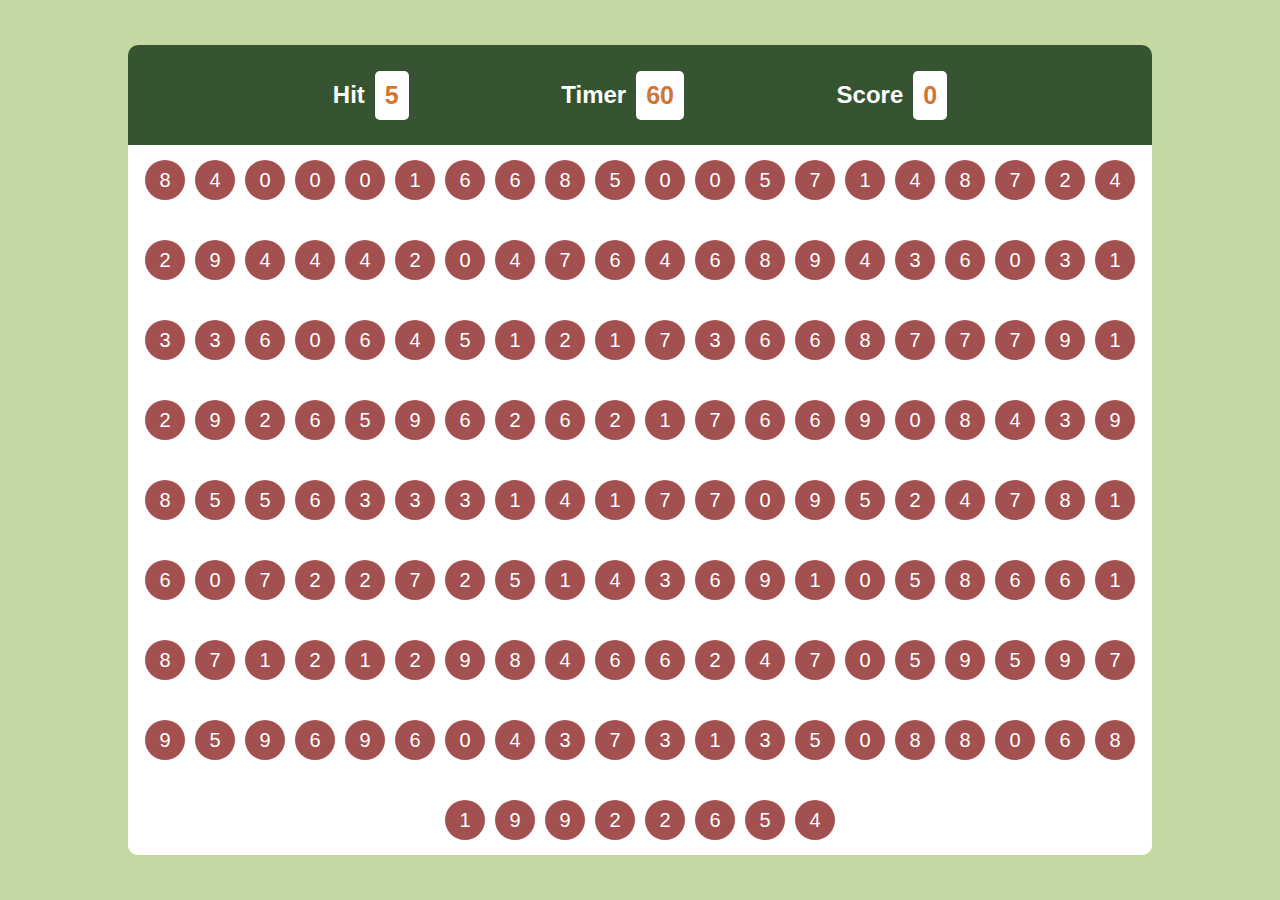
<file: index.html>
<html>
    <head>
       <meta charset="UTF-8">
       <meta name="viewport" content="width=device-width, initial-scale=1.0">
       <title>bubble game</title>
       <link rel="stylesheet" href="styles4.css">

    </head>
    <body>
        

      
        <div id="main1">
        <div id="box1">
            <div id="box2">
              <div class="inbox">
                <h2>Hit</h2>
                <div id="hit" class="b">0</div>
              </div>
              <div class="inbox">
                <h2>Timer</h2>
                <div id="settime" class="b">60</div>
              </div>
              <div class="inbox">
                <h2>Score</h2>
                <div id="scoring" class="b">0</div>
              </div>
            </div>
            <div id="pbottom">
                
            </div>
        </div>
        </div>
        <script src="sc.js"></script>
    </body>
</html>
</file>
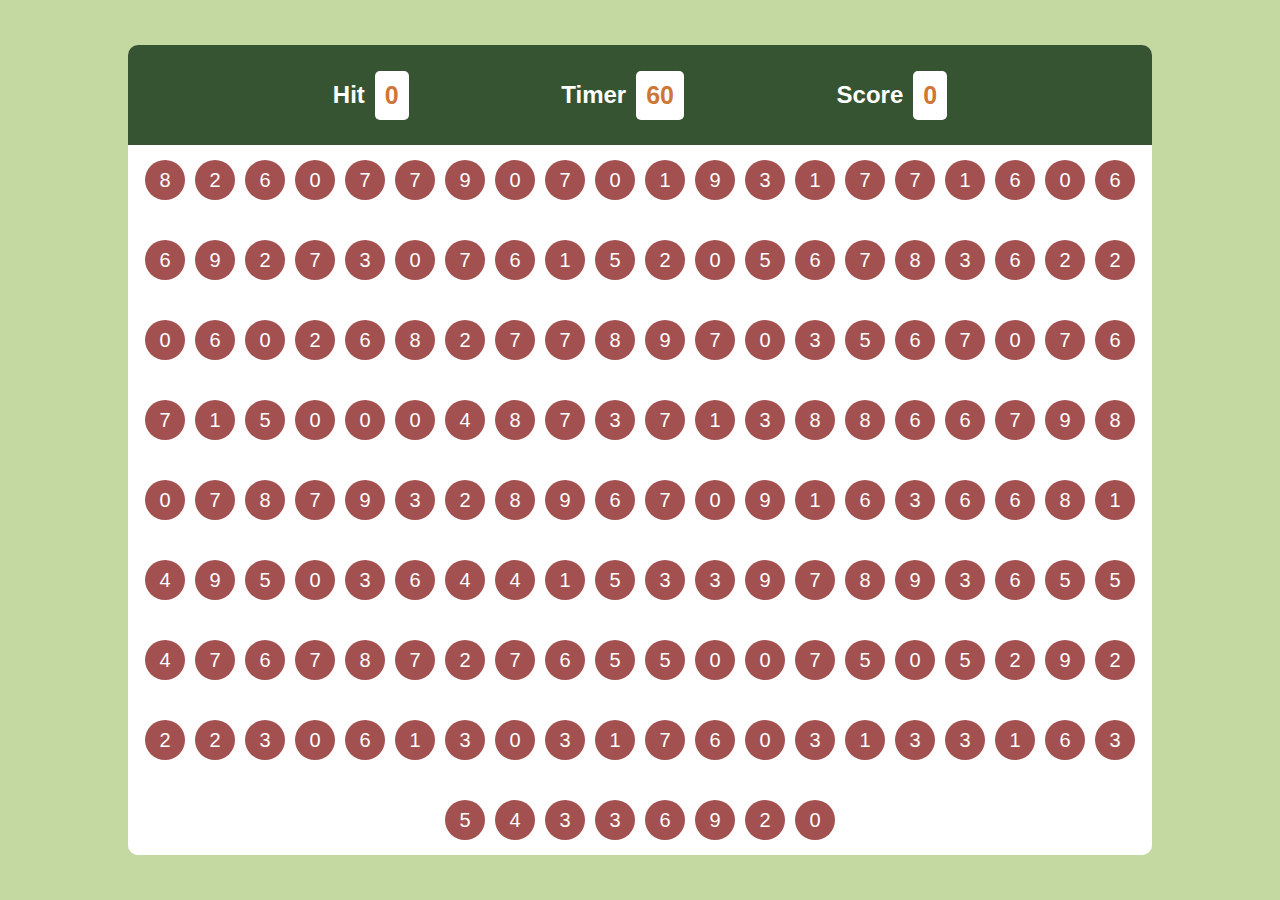
<file: game1.html>
<html>
    <head>
       <meta charset="UTF-8">
       <meta name="viewport" content="width=device-width, initial-scale=1.0">
       <title>bubble game</title>
       <link rel="stylesheet" href="styles4.css">

    </head>
    <body>
        

      
        <div id="main1">
        <div id="box1">
            <div id="box2">
              <div class="inbox">
                <h2>Hit</h2>
                <div id="hit" class="b">0</div>
              </div>
              <div class="inbox">
                <h2>Timer</h2>
                <div id="settime" class="b">60</div>
              </div>
              <div class="inbox">
                <h2>Score</h2>
                <div id="scoring" class="b">0</div>
              </div>
            </div>
            <div id="pbottom">
                
            </div>
        </div>
        </div>
        <script src="sc.js"></script>
    </body>
</html>
</file>
<file: styles4.css>
*
{
    margin: 0;
    padding: 0;
}
body{
    height: 100%;
    width:100%;
    font-family: 'Gill Sans', 'Gill Sans MT', Calibri, 'Trebuchet MS', sans-serif;
}
#main1
{
    height: 100%;
    width:100%;
    background-color: rgba(183, 210, 143, 0.834);
    justify-content: center;
    align-items: center;
    display: flex;
}
#box1
{
    
    background-color: antiquewhite;
    height: 90%;
    width:80%;
    border-radius: 10px;
    overflow: hidden;
    

    
}
#box2
{
    padding: 0px 20%;
    background-color: rgba(25, 61, 25, 0.871);
    
    height: 100px;
    display: flex;
    justify-content: space-between;
    align-items: center;
    color: white;
}
.inbox{
    display: flex;
    background-color:transparent;
    gap:10px;
    align-items: center;
   
    
    
}
.b{
    background-color: white;
    padding: 10px;
    border-radius: 5px;
    color:rgb(207, 117, 53);
    font-weight: 700;
    font-size: 25px;

}
#pbottom
{
    display: flex;  
    flex-wrap: wrap;
    justify-content: center;
    align-items: center;
    height: calc(100% - 100px);
    width: 100%;
    gap: 10px;
    background-color: #fff;
}
.button1{
    background-color:rgb(162, 80, 80);
    width:40px;
    height:40px;
    display: flex;
    align-items: center;
    justify-content: center;
    border-radius: 50px;
    color: #fff;
    cursor: pointer;
    font-weight: 500;
    font-size: 20;
    transition: ease-in-out 0.2;
}
.button1:hover{
    background-color: rgb(189, 22, 22);
    transition: 0.3s;
}

#gamekhatam:hover{
    color: chocolate;
    cursor: pointer;
    transition: ease-in-out;
}
#gamekhatam:active{
    transition: ease-in-out;
    color: brown;
    cursor: pointer;
}
</file>
